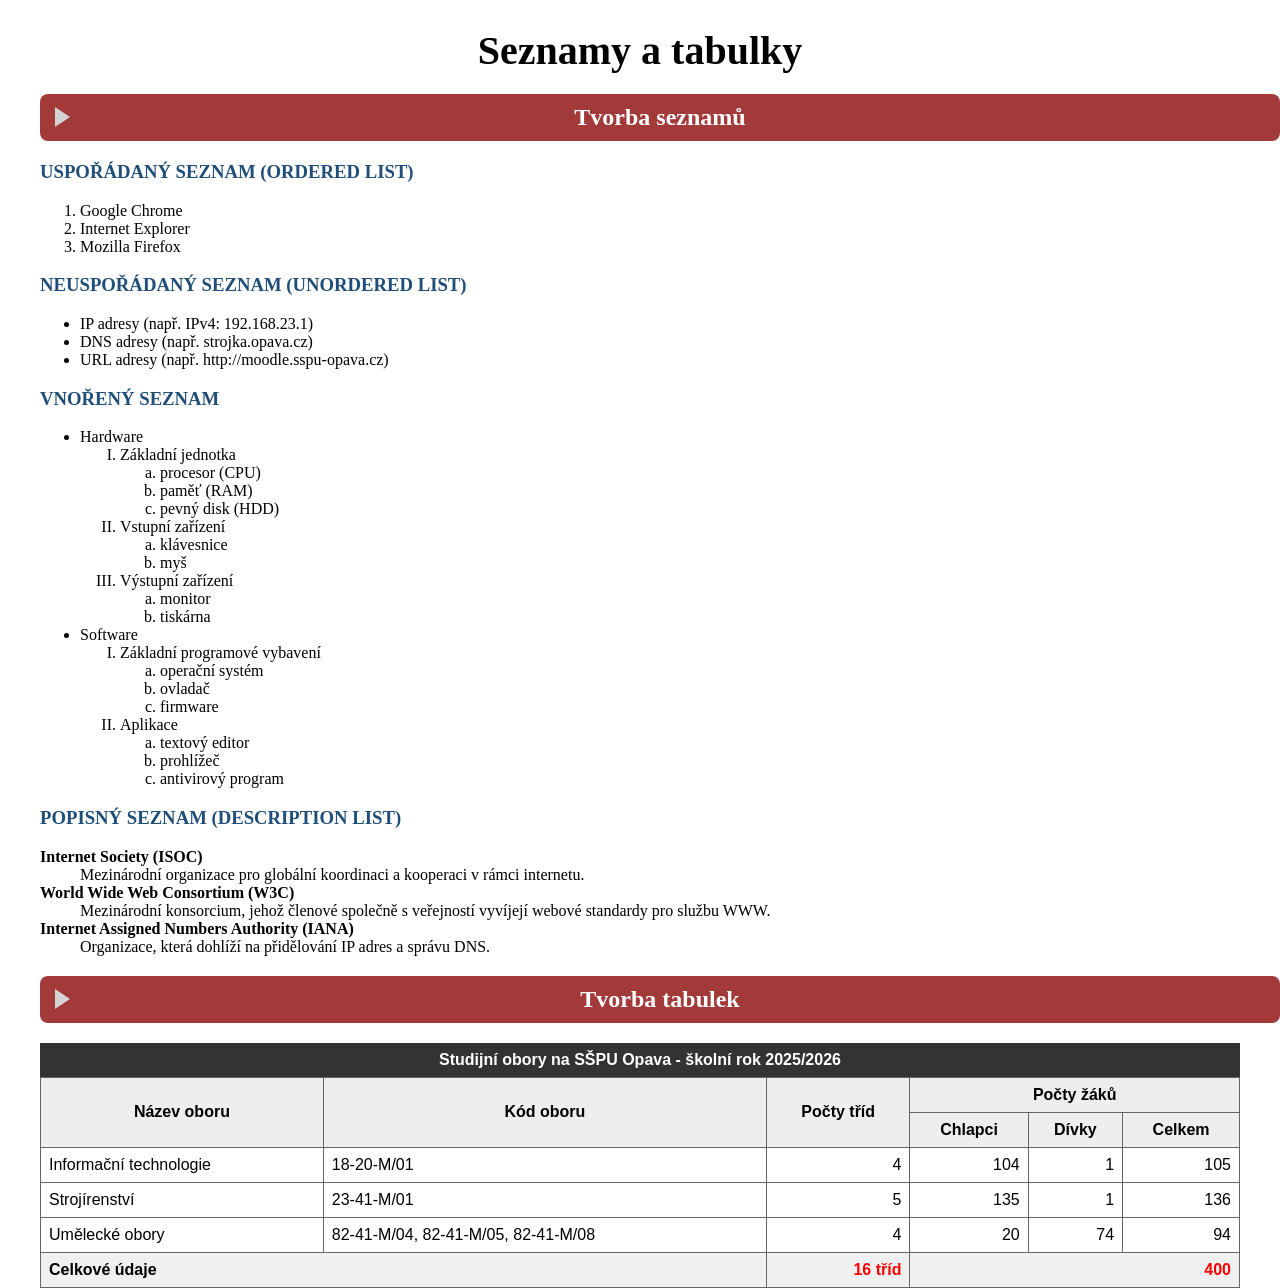
<file: index.html>
<!DOCTYPE html>
<html lang="cs">
<head>
    <meta charset="utf-8">
    <meta http-equiv="X-UA-Compatible" content="IE=edge">
    <title>Seznamy a tabulky</title>
    <meta name="viewport" content="width=device-width, initial-scale=1">
    <link rel="stylesheet" href="style.css">
</head>
<body>

<h1>Seznamy a tabulky</h1>

<section id="seznamy">
<h2 class="nadpis">
    <span class="sipka"></span>
    Tvorba seznamů
</h2>
<h3>Uspořádaný seznam (ordered list)</h3>
<ol>
    <li>Google Chrome</li>
    <li>Internet Explorer</li>
    <li>Mozilla Firefox</li>
</ol>

<h3>Neuspořádaný seznam (unordered list)</h3>
<ul>
    <li>IP adresy (např. IPv4: 192.168.23.1)</li>
    <li>DNS adresy (např. strojka.opava.cz)</li>
    <li>URL adresy (např. http://moodle.sspu-opava.cz)</li>
</ul>

<h3>Vnořený seznam</h3>
<ul>
    <li>Hardware
        <ol type="I">
            <li>Základní jednotka
                <ol type="a">
                    <li>procesor (CPU)</li> 
                    <li>paměť (RAM)</li>
                    <li>pevný disk (HDD)</li>
                </ol> 
            </li>
            <li>Vstupní zařízení 
                <ol type="a">
                    <li>klávesnice</li>
                    <li>myš</li>
                </ol>
            </li> 
            <li>Výstupní zařízení
                <ol type="a">
                    <li>monitor</li>
                    <li>tiskárna</li>
                </ol>
            </li>
        </ol>
    </li>

    <li>Software
        <ol type="I">
            <li>Základní programové vybavení
                <ol type="a">
                    <li>operační systém</li>
                    <li>ovladač</li>
                    <li>firmware</li>
                </ol>
            </li>

            <li>Aplikace
                <ol type="a">
                    <li>textový editor</li>
                    <li>prohlížeč</li>
                    <li>antivirový program</li>
                </ol>
            </li>
        </ol>
    </li>
</ul>

<h3>Popisný seznam (description list)</h3>
<dl>
    <dt>Internet Society (ISOC)</dt>
    <dd>Mezinárodní organizace pro globální koordinaci a kooperaci v rámci internetu.</dd>

    <dt>World Wide Web Consortium (W3C)</dt>
    <dd>Mezinárodní konsorcium, jehož členové společně s veřejností vyvíjejí webové standardy pro službu WWW.</dd>

    <dt>Internet Assigned Numbers Authority (IANA)</dt>
    <dd>Organizace, která dohlíží na přidělování IP adres a správu DNS.</dd>
</dl>

</section>

<section id="tabulka">
<h2 class="nadpis">
    <span class="sipka"></span>
    Tvorba tabulek
</h2>

<table>
    <caption>Studijní obory na SŠPU Opava - školní rok 2025/2026</caption>

    <thead>
        <tr>
            <th rowspan="2">Název oboru</th>
            <th rowspan="2">Kód oboru</th>
            <th rowspan="2">Počty tříd</th>
            <th colspan="3">Počty žáků</th>
        </tr>
        <tr>
            <th>Chlapci</th>
            <th>Dívky</th>
            <th>Celkem</th>
        </tr>
    </thead>

    <tbody>
        <tr>
            <td class="doleva">Informační technologie</td>
            <td class="doleva">18-20-M/01</td>
            <td class="cislo">4</td>   
            <td class="cislo">104</td>
            <td class="cislo">1</td>
            <td class="cislo">105</td>
        </tr>
        <tr>
            <td class="doleva">Strojírenství</td>
            <td class="doleva">23-41-M/01</td>
            <td class="cislo">5</td>   
            <td class="cislo">135</td>
            <td class="cislo">1</td>
            <td class="cislo">136</td>
        </tr>
        <tr>
            <td class="doleva">Umělecké obory</td>
            <td class="doleva">82-41-M/04, 82-41-M/05, 82-41-M/08</td>
            <td class="cislo">4</td>   
            <td class="cislo">20</td>
            <td class="cislo">74</td>
            <td class="cislo">94</td>
        </tr>
    </tbody>

    <tfoot>
        <tr>
            <td colspan="2" class="doleva">Celkové údaje</td>
            <td class="cislo red">16 tříd</td>
            <td colspan="3" class="cislo red">400</td>   
        </tr>
    </tfoot> 
</table>

</section>

</body>
</html>
</file>
<file: style.css>
:root {
--table-border: #6e6e6e;
--table-total: #ff1eff
}



 th, td{
    border: 1px solid #666;
    padding: 8px;
    text-align: center;

}


table {
    width: 100%;
    border-collapse: collapse;
    font-family: Arial, sans-serif;
}


.nadpis {
    position: relative;       
    display: flex;
    justify-content: center;  
    align-items: center;
    background-color: #a33a3a;
    color: white;
    padding: 10px 20px;
    width: 100%;
    margin: 20px 0;
    font-weight: bold;
    border-radius: 8px;
}


.sipka {
    position: absolute;
    left: 15px;              
    width: 0;
    height: 0;
    border-top: 10px solid transparent;
    border-bottom: 10px solid transparent;
    border-left: 15px solid lightgray;
}

h1 {
    text-align: center;
    font-size: 40px;
    margin-bottom: 20px;
}



h3 {
    color: #1f4e79;
    font-weight: bold;
    text-transform: uppercase;
}




thead {
    background-color: #eeeeee;
    font-weight: bold;
}

caption {
    background-color: #333;
    color: white;
    padding: 8px;
    font-weight: bold;
}

tfoot {
    background-color: #f0f0f0;
    font-weight: bold;
}


td.cislo {
    text-align: right;
}

td.doleva{
    text-align: left;
}

.red{
    color: red;
    font-weight: bold;
}

dt {
    font-weight: bold;
    color: black;
}

body {
    max-width: 1200px;
    margin: 0 auto;
}
</file>
